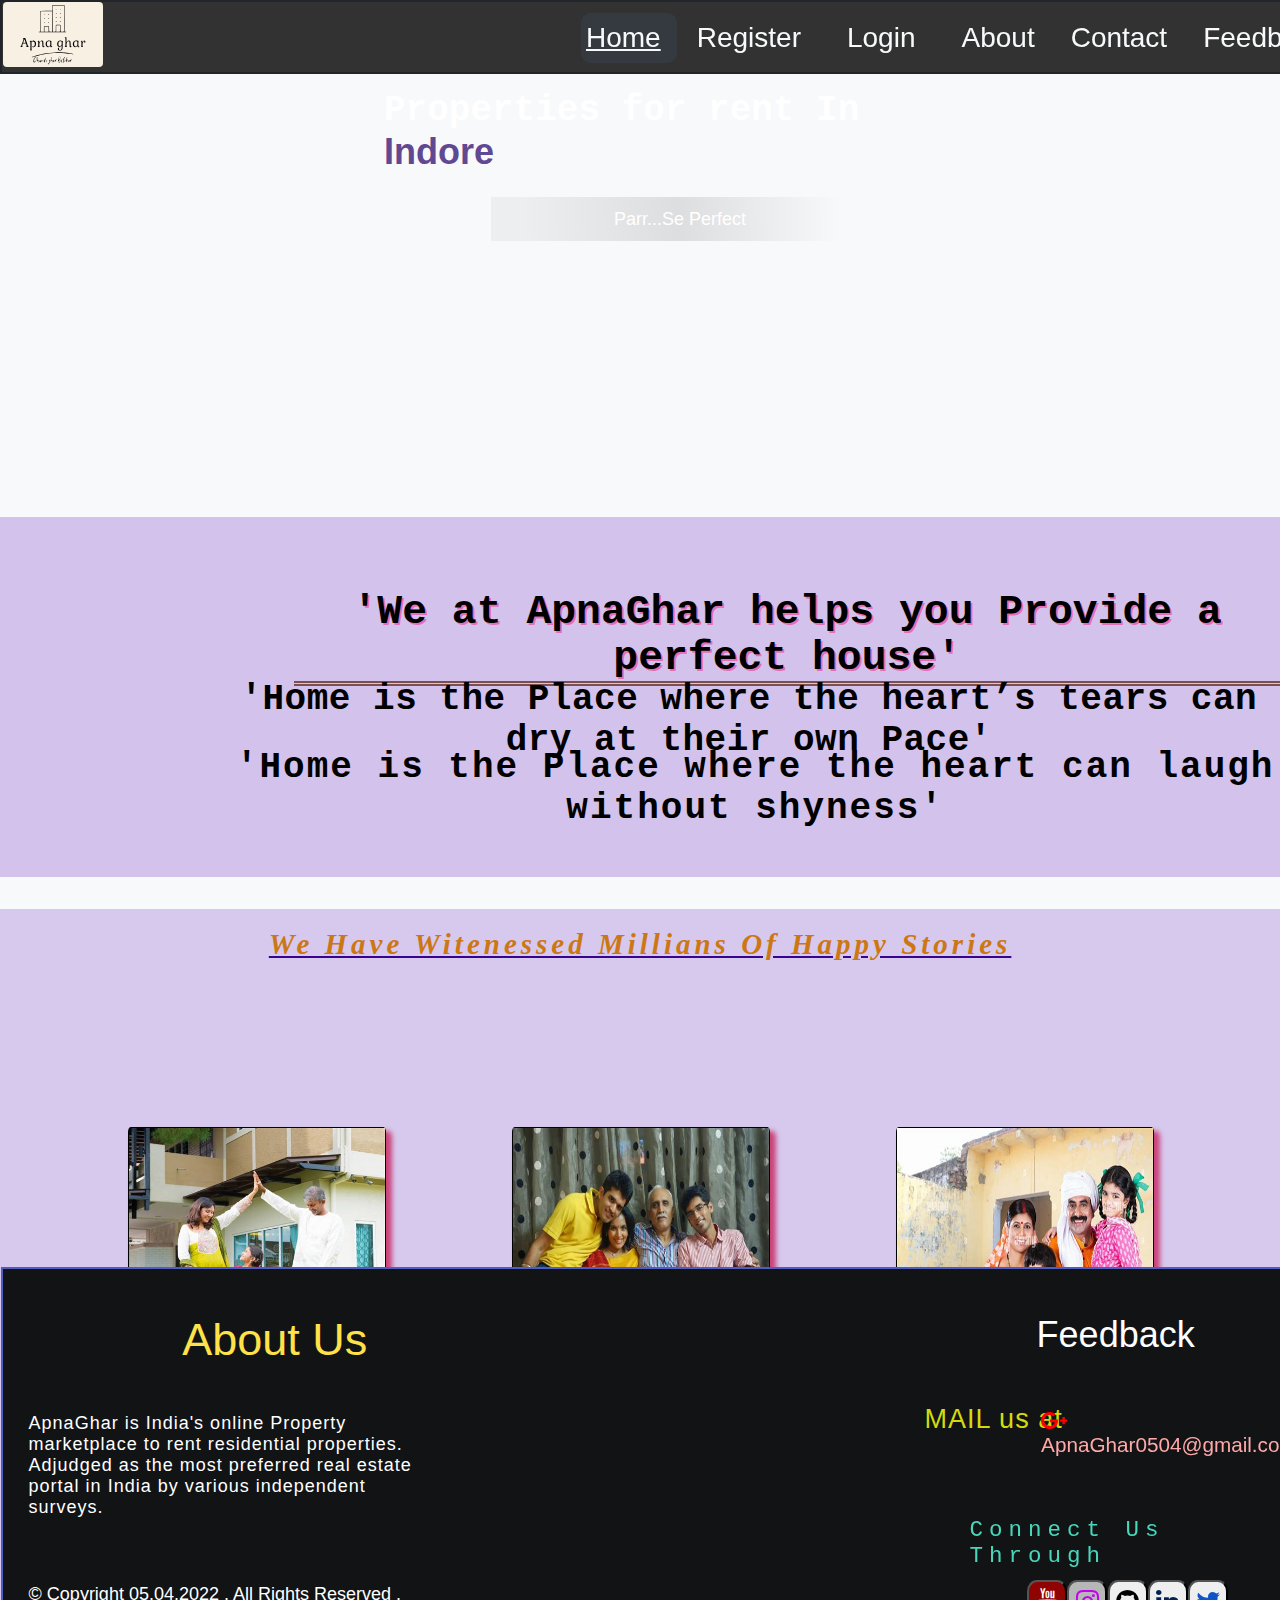
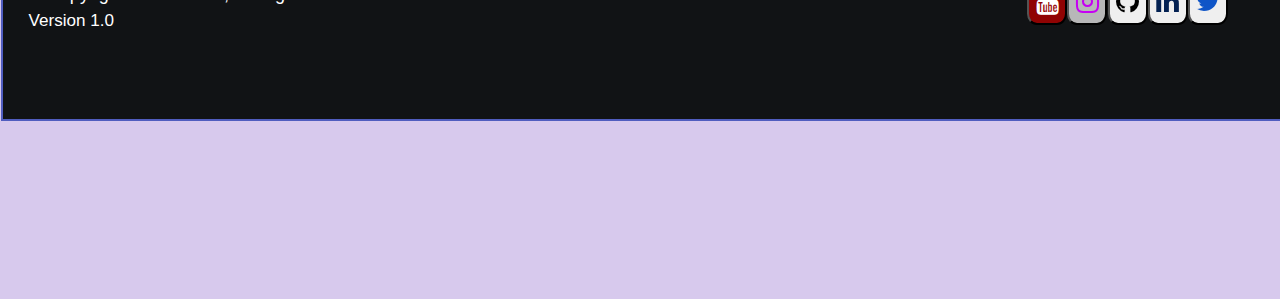
<file: src/main/webapp/index.html>
<!DOCTYPE html>
<html lang="en">

<head>
    <meta charset="UTF-8">
    <meta http-equiv="X-UA-Compatible" content="IE=edge">
    <meta name="viewport" content="width=device-width, initial-scale=1.0">
    <title>Start</title>
    <link rel="stylesheet" href="https://cdnjs.cloudflare.com/ajax/libs/font-awesome/4.7.0/css/font-awesome.min.css">
	
<link rel="shortcut icon" href="/assets/images/old logo.svg">
<style>
* {
  margin: 0;
  padding: 0;
  font-family: Verdana, Geneva, Tahoma, sans-serif;
}

body {
  background: url("https://c.housingcdn.com/demand/s/common/assets/rentCover.7266199e.jpg");
  display: flex;
  height: 100%;
  background-size: cover;
  background-repeat: no-repeat;
  background-color: #f8f9fa;
}

.header {
  position: fixed;
  width: 100%;
  height: 70px;
  background-color: rgba(0, 0, 0, 0.8);
  border: 2px solid #212529;
}

.header .header-nav {
  height: 65px;
  width: 100%;
  display: flex;
}

.header-nav .hrmlogo {
  margin-left: 1px;
  width: 100px;
  height: 65px;
  background-color:#F8F0E3;
  border-radius:4px;
}

.header-nav .hrmlogo:hover {
  background-color: #343a40;
  border-radius: 4px;
  box-shadow: 1px 1px 1px 1px #212529;
}

.nav-items {
  width: 60%;
  margin-left: 35%;
  align-items: center;
  justify-content: space-between;
  padding-right: 5px;
  padding-left: 0px;
  align-content: center;
}

.nav-items ul {
  overflow: hidden;
  display: flex;
  list-style-type: none;
  justify-content: space-between;
  align-items: center;
  padding: 7px 2px 0px 5px;
  font-size: 28px;
}

a.nav-links,
.dropdown span {
  color: #f8f9fa;
  padding: 0px 5px, 10px, 15px;
  margin: 2px;
  text-decoration: none;
}

a.nav-links.active {
  text-decoration: underline;
  margin-left: 25px;
  padding-top: 9px;
  padding-bottom: 9px;
  border-radius: 10px;
  padding-left: 5px;
  background-color: #343a40;
  color: #f8f9fa;
}

.nav-links:not(.active):hover,
.dropdown span:hover {
  color: #adb5bd;
}

.dropdown {
  padding-right: 10px;
}

.nav-links,
.dropbtn {
  display: inline-block;
  color: #f8f9fa;
  text-align: center;
  padding: 10px 16px;
  text-decoration: none;
}

li a:hover,
.dropdown:hover .dropbtn {
  color: #343a40;
}

.nav-links .dropdown {
  display: inline-block;
}

.dropdown-content {
  display: none;
  position: absolute;
  margin-right: 15px;
  min-width: 150px;
  box-shadow: 0px 8px 16px 5px rgba(0, 0, 0, 0.2);
  z-index: 1;
  border-radius: 5px;
}

.dropdown-content {
  display: none;
  position: absolute;
  margin-right: 15px;
  min-width: 150px;
  box-shadow: 0px 8px 16px 5px rgba(0, 0, 0, 0.2);
  z-index: 1;
  border-radius: 5px;
  background-color: #343a40; /* Added background color */
}

.dropdown-content a {
  color: #f8f9fa;
  padding: 12px 16px;
  text-decoration: none;
  display: block;
  text-align: left;
  transition: all 0.2s ease; /* Added transition effect */
}

.dropdown-content a:hover {
  border: 2px solid #f8f9fa; /* Changed border color */
  color: #212529; /* Changed text color */
  background-color: #f8f9fa; /* Added background color */
}

.dropdown:hover .dropdown-content {
  display: block;
}


.tag {
  /* position: relative; */
  width: 37em;
  height: 6em;
  margin-top: 7%;
  margin-left: 30%;
}
.message {
  font-family: monospace;
  font-size: 36px;
  font-weight: 600;
  color: white;
  padding-bottom: 10px;
}
.tag span {
  font-weight: 700;
  color: rgb(97, 72, 147);
  font-family: sans-serif;
}
.quote {
    color:white;
    width: 378px;
    height: 44px;
    margin: 12px auto;
    background-image: linear-gradient(
      89deg,
      rgba(134, 134, 134, 0.095) 8%,
      rgba(0, 0, 0, 0.11) 50%,
      rgba(0, 0, 0, 0) 93%
    );
    text-align: center;
    font-size: 18px;
    font-weight: 500;
    line-height: 44px;
  
}
.search{
    position: absolute;
    width:60.5%;
    justify-content: center;
    align-items: center;
    align-content: center;
    margin-top:16em;
    margin-left:17.7em;
    height: 110px;
    background:rgba(0, 0, 0, 0.527);
    padding: 60px 10px 0px 30px;
}

.cityname{
    margin-top:-1.7em;
    padding-left: 5px;
    font-size: 20px;
    color:rgb(255, 255, 255);
    position: absolute;
}
.city,.locality,.submit{
    width:110px;
    height: 40%;
    border:1px solid black;
    margin-left: 1px;
    text-align: center;
    border: 2px solid rgb(0, 0, 0);

}
.locality{
    width:71%;
    margin-left: -7px;
    margin-top: -4px;
    border: 2px solid rgb(0, 0, 0);
}
.submit {
    width:120px;
    position: absolute;
    background-color: rgb(59, 252, 123);
    margin-left:-01px;
    margin-top: .3px;
    font-size: 20px;
    height:48px;
    border:1px solid black;
}
.submit>button{
  top: 1%;
}
#sicon{
    font-weight:500;
    width:15px;
    padding-right: 10px;
    height: 15px;
}
.sec1{
    width:100%;
    /* position: absolute; */
    margin-top: 32.3em;
    height:640px;
}
.sec1{
    position: absolute;
    left: 0%;
    width: 100%;
    height: 40%;
    background: rgb(210, 194, 236);
    color: black;
    justify-content: center;
  }
  
.p1 {
    text-align: center;
    position: absolute;
    left: 23%;
    top: 20%;
    border-bottom:5px double rgb(124, 78, 78);
    font-size: 4.6vmin;
    color: rgb(0, 0, 0);
    font-family: monospace;
    text-shadow: 2px 2px #ff057170;
    font-weight: 800;

  }
  .p2 {
    position: absolute;
    left: 17%;
    top: 45%;
    font-size: 4vmin;
    font-weight: 700;
    font-family: monospace;
    letter-spacing: .5px;
    text-align: center;

    
  }
  .p3 {
    position: absolute;
    text-align: center;
    left: 18%;
    top: 64%;
    font-size: 4vmin;
    font-weight: 700;
    font-family: monospace;
    letter-spacing: 2px;
  }
.stories{
    position: absolute;
    left:0%;
    left: 0%;
    right: 0%;
    top:101%;
    height: 110%;
    background: rgb(215, 201, 237);
    color: black; 
}
.tagline{
    position: absolute;
    font-size:29px;
    padding-top:19px;
    letter-spacing: 4px;
    text-align: center;
    text-decoration: underline;
    text-decoration-color:rgb(55, 4, 143) ;
    font-family:  Georgia, serif;;
    font-weight: 650;
    left: 21%;
  font-style: italic;
    color: rgb(204, 119, 22);
}
.story1 , .story2 , .story3{
    top:22%;
    position: absolute;
    left: 10%;
    width: 20%;
    border: 2px solid black;
    height: 55%;
    background-color: rgb(229, 234, 203);
    border: 1px solid rgb(0, 0, 0);
    border-radius: 1%;
    box-shadow: 5px 5px 5px 1px rgb(202, 67, 123);
}
.story1{
    left:10%
}
.story2{
    left: 40%;
}
.story3{
    left: 70%;
}
.storyimg{
    width:100%;
    border-bottom: 2px solid rgb(60, 52, 4);
    height:250px;
}
.name{
    font-weight: 900;
    word-spacing: .1cm;
    text-align: center;
    padding:4px 1px 5px 1px;
}
.desc{
    padding: 2px 10px 1px 10px;
}
.footer{
    position: absolute;
    width:100%;
    border:2px solid rgb(80, 93, 191);
    height:50%;
    margin-top: 99%;
    background:rgb(17, 19, 21);
    margin-right: 20px;
    margin-left: 1px;
}

#aboutus{
        position: absolute;
        left: 14%;
        top: 10%;
        color: rgb(255, 225, 73);
        font-family: sans-serif;
        font-size: 5vmin;
}
#AboutMsg {
    position: absolute;
    left: 2%;
    width: 30%;
    top: 32%;
    font-size: 2vmin;
    letter-spacing: 1px;
    color: #ffffff;
  }
  #copyrights {
    position: absolute;
    left: 2%;
    top: 70%;
    font-size: 2vmin;
    color: white;
  }
  
  #version {
    position: absolute;
    left: 2%;
    top: 76%;
    font-size: 1.9vmin;
    color: white;
  }
  
  #feedback {
    position: absolute;
    left: 65%;
    width: 35%;
    height: 100%;
  }
  #FeedbackHead {
    position: absolute;
    left: 45%;
    top: 10%;
    color: white;
    font-family: sans-serif;
    font-size: 4vmin;
  }
  #mailTxt {
    position: absolute;
    left: 20%;
    top: 30%;
    font-size: 3vmin;
    color: #d3da0c;
    letter-spacing: 1px;

  }      
   #gmail{
    position: absolute;
    left:46%;
    top:31%;
    font-size:2.3vmin;
    color:rgb(255, 168, 168);
  }
  .gmail{
    color :red;
  }
   #contact{
   position: absolute;
   left:30%;
   top:55%;
   font-size:2.5vmin;
   font-family:monospace;
   letter-spacing:6px;
   color: rgb(72, 215, 187);
  }
  #yIcon , #iIcon , #lIcon , #gIcon , #tIcon{
     position: absolute; 
     left:40%;
     margin-left: 12em;
     top:69%;
     width:30%;
     height:10%;
  }
  #yIcon{
    left:0%;
  }
  .yout{
     color: #ffffff;
     font-size: 2em;
  }
  #yIcon > button{
    text-align: center;
    height: 45px;
    width: 40px;
     border-radius:25%;
     background-color:#900303;
  }
  #iIcon{
      color: white;
      left:9%;
  }
  #gIcon{
    left:18%;
  }
  #lIcon{
    left:27%;
  }
  #tIcon{
    left:36%;
  }
  .insta{
    text-align: center;
    font-size:2em;
    color: #c600f3;
  }
  #iIcon >button{
    text-align: center;
    height: 45px;
    width: 40px;
     border-radius:25%;
     background-color:#ffffffb2;
  }
  .git, .linkd , .twit{
    text-align: center;
    font-size: 2em;
  }

  #gIcon > button{
        text-align: center;
        height: 45px;
        width: 40px;
        border-radius:25%;
  }
  #tIcon > button{
    text-align: center;
    height: 45px;
    width: 40px;
    color:rgb(15, 85, 199);
    border-radius:25%;
}
#lIcon > button{
    text-align: center;
    height: 45px;
    width: 40px;
    border-radius:25%;
    color:rgb(3, 33, 82);

}
  *:focus{
   outline:none;
  }
  body{
   overflow-x: hidden;
   scroll-behavior:smooth;
  }
  input[type="text"]:hover,
  input[type="submit"]:hover {
    background-color: white; /* Green */
    color: black;
    border: 2px solid black;
  }
  #scrollToTopBtn {
    position: fixed;
    bottom: 20px;
    right: 20px;
    border-radius: 50%;
    display: none;
    padding: 10px;
    font-size: 50px;
    font-weight: bolder;
    width: 80px;
    background-color: #858585;
    color: #000000;
    border: none;
    outline: none;
    cursor: pointer;
    z-index: 9999; /* Make sure the button appears on top of other elements */
  }
  
  #scrollToTopBtn:hover {
    background-color: #14065a;
    color: #ffffff;
  }
</style>
</head>

<body>
    <header class="header">
        <nav class="header-nav">
            <a href="index.html"><img src="assets/images/hrmlogo.svg" alt="ApnaGhar" class="hrmlogo"></a>
            <div class="nav-items">
                <ul>
                    <li><a class="nav-links active" href="#hero">Home</a></li>
                    <li class="dropdown">
                        <a href="javascript:void(0)" class="dropbtn"><span>Register</span></a>
                        <div class="dropdown-content">
                            <a href="userRegister.html">Customer</a>
                            <a href="adminRegister.html">Admin</a>
                        </div>
                    </li>
                    <li class="dropdown">
                        <a href="javascript:void(0)" class="dropbtn"><span>Login</span></a>
                        <div class="dropdown-content">
                            <a href="customerLogin.html">Customer</a>
                            <a href="adminLogin.html">Admin</a>
                        </div>
                    </li>
                    <li><a class="nav-links" href="#about">About</a></li>
                    <li><a class="nav-links" href="#contact">Contact</a></li>
                    <li><a class="nav-links" href="#feedback">Feedback</a></li>
                </ul>
            </div>
        </nav>
    </header>
    <div class="tag">
        <p class="message">Properties for rent In <span>Indore</span></p>
        <p class="quote"> Parr...Se Perfect</p>
    </div>
    </div>

    <section class="sec1">
        <div class="quotes1">
            <p class="p1">'We at ApnaGhar helps you Provide a perfect house'</p>
            <p class="p2">'Home is the Place where the heart’s tears can dry at their own Pace'</p>
            <p class="p3">'Home is the Place where the heart can laugh without shyness'</p>
        </div>
    </section>
    <section class="stories">
        <p class="tagline">
                We Have Witenessed Millians Of Happy Stories
        </p>

        <div class="story1">
            <img src="assets/images/family-1.jpg" alt="Family Pic" class="storyimg">
            <p class="name">Sharma Family</p>
            <p class="desc">"We Were looking for a home,We started searching in Offline as well as online mode. Then we
                come accros <span>APNAGHAR.COM</span>,They helped us choosing our home which is perpect for our family"</p>
        </div>
        <div class="story2">
            <img src="assets/images/family-2.jpg" alt="Kushwaha Family Pic" class="storyimg">
            <p class="name">Kushwaha Family</p>
            <p class="desc">We Recently shifted to Indore from Pune, We were having trouble finding a house for ourself we started searching online we went through Many resources but At Last we Found our House from <span>APNAGHAR.COM</span> </p>
        </div>
        <div class="story3">
            <img src="assets/images/family-3.jpg"  alt = "Yadav Family" class="storyimg">
            <p class="name">Yadav Family</p>
            <p class="desc">Lorem ipsum dolor sit amet consectetur adipisicing elit. Adipisci facere fugiat corrupti amet harum mollitia non, animi eaque? Ducimus, iste, voluptates ullam rem accusantium repudiandae officiis saepe odit .</p>
        </div>
    </section>
    <button onclick="scrollToTop()" id="scrollToTopBtn">&#8593</button>

    <footer class="footer">
        <div class="divider">
           <div id="about">
            <p id="aboutus">About Us</p>
            <p id="AboutMsg">ApnaGhar is India's online Property marketplace to rent residential properties. Adjudged as the most preferred real estate portal in India by
                various independent surveys.</p>
             <p id="copyrights">&copy; Copyright 05.04.2022 , All Rights Reserved .</p>
             <p id="version">Version 1.0</p>
           </div>
           <div id="feedback">
            <p id="FeedbackHead">Feedback</p>
            <p id="mailTxt">MAIL us at</p>
            <p id="gmail">
               <span><i class="fa fa-google-plus gmail"></i></span><span> ApnaGhar0504@gmail.com</span>
            </p>
            <p id="contact">Connect Us Through</p>
            <p></p>
            <p id="yIcon"><button onclick="window.location.href='https://www.youtube.com/channel/UCAyLY9OzOOPMd1_Mm9gayOg'"><i class="fa fa-youtube yout" ></i></button></p>
            <p id="iIcon"><button onclick="window.location.href='https://www.instagram.com/instagram/'"><i
                     class="fa fa-instagram insta"></i> </button></p>
            <p id="lIcon"><button onclick="window.location.href='https://linkedin.com/in/mohit-pathak-883178194'"><i class="fa fa-linkedin linkd"></i></button></p>
            <p id="gIcon"><button onclick="window.location.href='https://github.com/mohitpathak382'"><i class="fa fa-github git"></i></button></p>
            <p id="tIcon"><button onclick="window.location.href='https://twitter.com/mpathak382'"><i class="fa fa-twitter twit"></i></button></p>
         </div>
      </div>
        </div>
    </footer>

<script type="text/javascript">
window.onscroll = function() {scrollFunction()};

function scrollFunction() {
  if (document.body.scrollTop > 20 || document.documentElement.scrollTop > 20) {
    document.getElementById("scrollToTopBtn").style.display = "block";
  } else {
    document.getElementById("scrollToTopBtn").style.display = "none";
  }
  
  if ((window.innerHeight + window.scrollY) >= document.body.offsetHeight) {
    document.getElementById("scrollToTopBtn").style.display = "block";
  }
}

function scrollToTop() {
  document.body.scrollTop = 0;
  document.documentElement.scrollTop = 0;
}
    var Tawk_API=Tawk_API||{}, Tawk_LoadStart=new Date();
    (function(){
    var s1=document.createElement("script"),s0=document.getElementsByTagName("script")[0];
    s1.async=true;
    s1.src='https://embed.tawk.to/631a4d6054f06e12d893953c/1gcfbshqu';
    s1.charset='UTF-8';
    s1.setAttribute('crossorigin','*');
    s0.parentNode.insertBefore(s1,s0);
    })();
    
    </script>
    
</body>

</html>
</file>
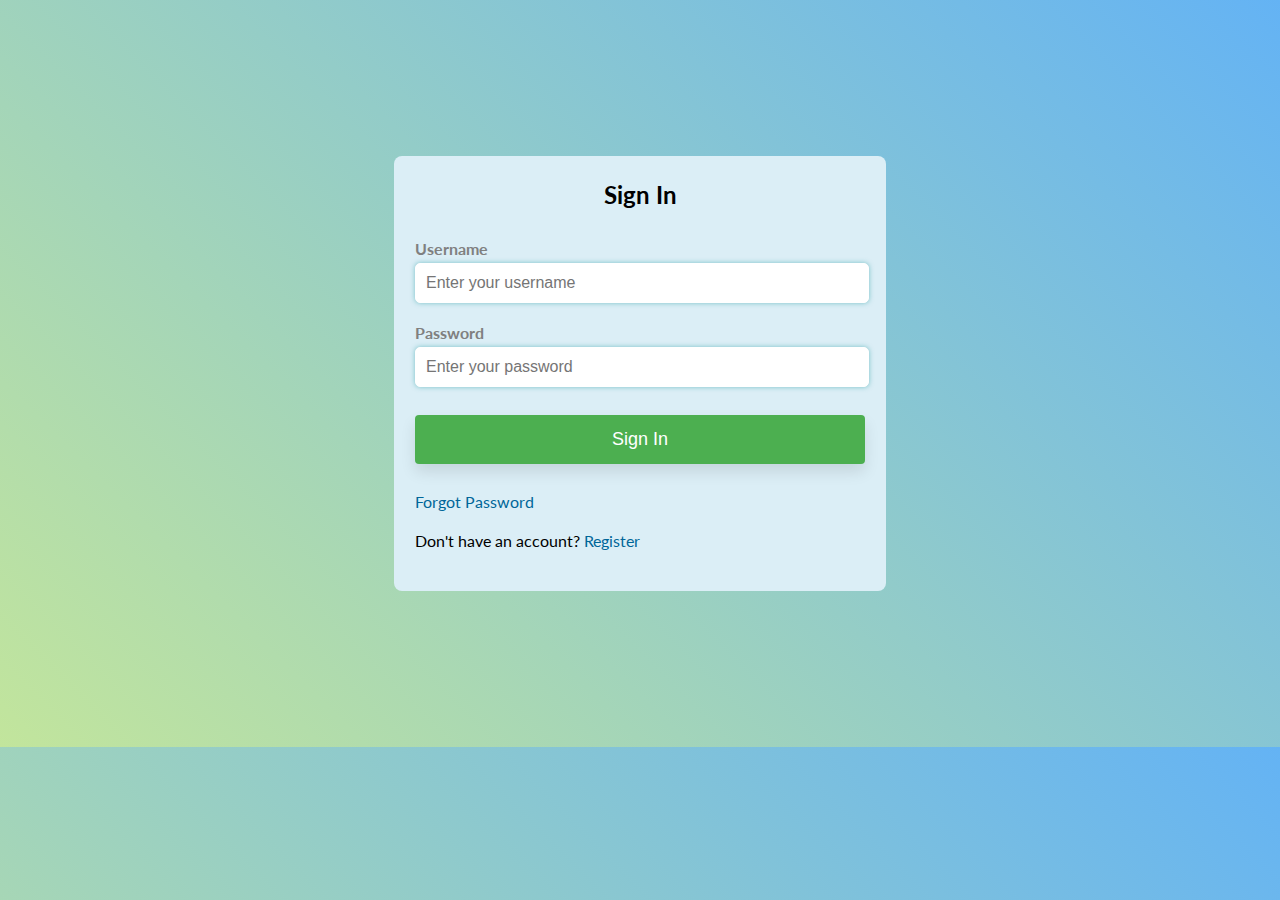
<file: src/main/webapp/adminLogin.html>
<!DOCTYPE html>
<html lang="en">
<head>
	<title>Customer Login Form</title>
	<meta charset="utf-8">
	<meta name="viewport" content="width=device-width, initial-scale=1, shrink-to-fit=no">
	<link href="https://fonts.googleapis.com/css?family=Lato:300,400,700,900&display=swap" rel="stylesheet">
	<link rel="stylesheet" href="https://stackpath.bootstrapcdn.com/font-awesome/4.7.0/css/font-awesome.min.css">
	<link rel="shortcut icon" href="Homepage/images/old logo.svg">
  <style>
  
  body {
    background: linear-gradient(45deg, #c2e59c, #64b3f4);
    margin: 12.2%;
	overflow:hidden;
    font-family: 'Lato', sans-serif;
  }
  
  .container {
  	justify-content:center;
  	align-item:center;
    margin: 10px auto;
    max-width: 450px;
    background-color: #dbeef6;
    padding: 21px;
    padding-top:4px;
    border-radius: 8px ;
  }
  
  h2 {
    text-align: center;
    margin-bottom: 30px;
  }

  .form-group {
    margin-bottom: 20px;
  }
  
  .label {
  	color:grey;
  	font-size:medium;
    display: flex;
    margin-bottom: 5px;
    font-weight: 700;
  }
  
  .form-control {
  width: 96%;
  padding: 10px;
  border: 1px solid white;
  border-radius: 5px;
  font-size: 16px;
  box-shadow: 0px 0px 5px rgba(20, 149, 154, 0.5);
}

  .btn {
  background-color: #4CAF50;
  font-size: large;
  width: 100%;
  color: white;
  padding: 14px 20px;
  margin: 8px 0;
  border: none;
  border-radius: 4px;
  cursor: pointer;
  box-shadow: 0px 8px 15px rgba(0, 0, 0, 0.1);
}

.btn:hover {
  background-color: #3e8e41;
}
  a {
    color: #006699;
    text-decoration: none;
  }
  
  a:hover {
    text-decoration: underline;
  }

  </style>
</head>
<body>
	<div class="container">
		<h2>Sign In</h2>
		<form action="loginAdmin.jsp" method="post" class="form">
			<div class="form-group">
				<label class="label" for="txtUid">Username</label>
				<input type="text" class="form-control" id="txtUid" name="txtUid" placeholder="Enter your username" required>
			</div>
			<div class="form-group">
				<label class="label" for="txtPassword">Password</label>
				<input type="password" class="form-control" id="txtPassword" name="txtPassword" placeholder="Enter your password" required>
			</div>
			<div class="form-group">
				<button type="submit" class="btn">Sign In</button>
			</div>
			<div class="form-group">
				<a href="#">Forgot Password</a>
			</div>
			<div class="form-group">
				<p>Don't have an account? <a href="/userRegister.html">Register</a></p>
			</div>
		</form>
	</div>
</body>
</html>
</file>
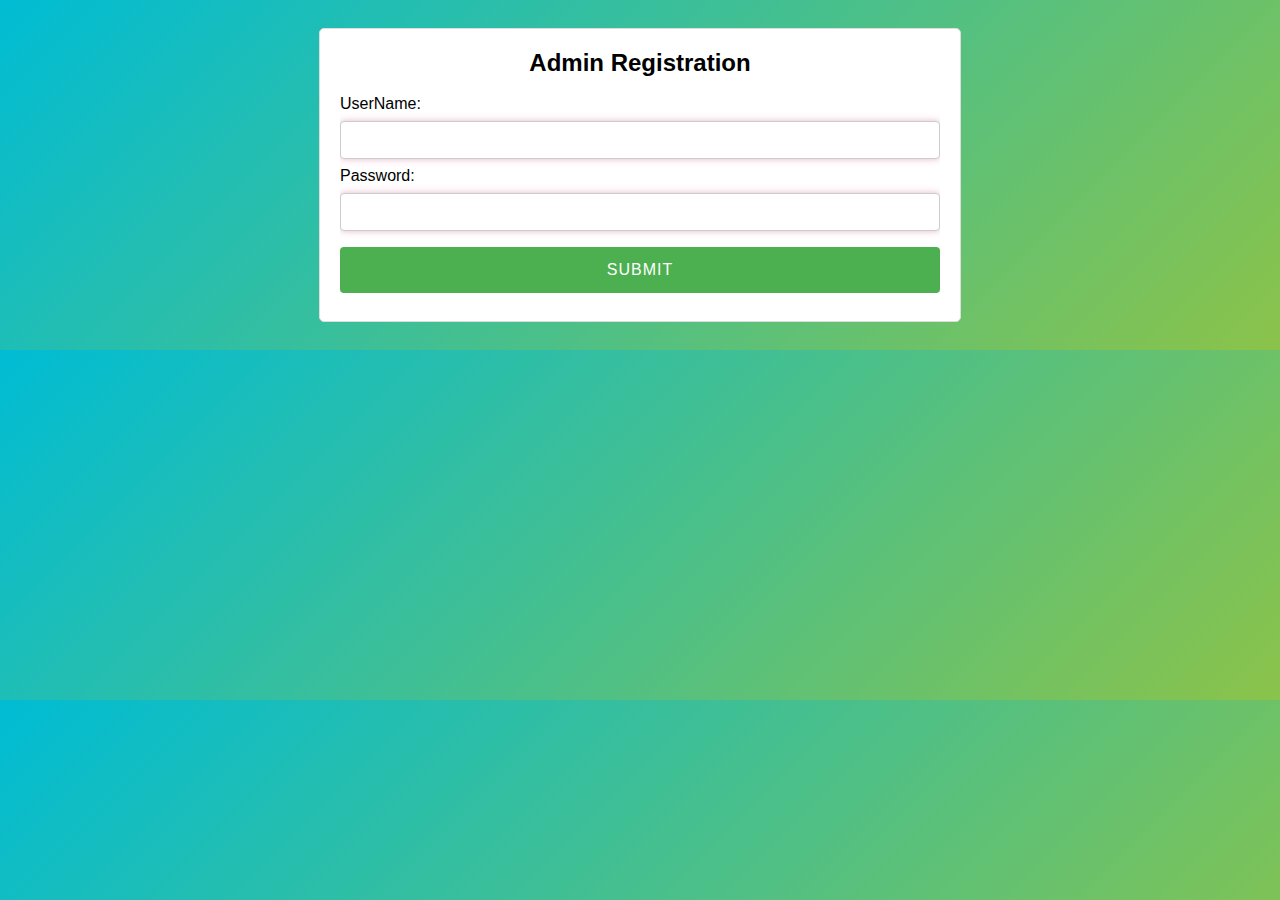
<file: src/main/webapp/adminRegister.html>
<!DOCTYPE html>
<html lang="en">
<head>
    <meta charset="UTF-8">
    <meta http-equiv="X-UA-Compatible" content="IE=edge">
    <meta name="viewport" content="width=device-width, initial-scale=1.0">
    <style >
    
body{

  background: linear-gradient(135deg, #00bcd4, #8bc34a);     
  font-family: 'Montserrat', sans-serif;
}
::-webkit-scrollbar {
    display: none;
  }
*{
  overflow: scroll;
  -ms-overflow-style: none; 
  scrollbar-width: none; 
}

  .form-heading {
    font-size: 24px;
    font-weight: bold;
    text-align: center;
    margin-bottom: 18px;
  }

  .btn {
    background-color: #e31b6d;
    color: #ffffff;
    padding: 10px 20px;
    border: none;
    border-radius: 5px;
    cursor: pointer;
    text-transform: uppercase;
    letter-spacing: 1px;
    font-size: 16px;
    transition: background-color 0.3s ease;
  }

  form {
    	justify-content:center;
  	align-item:center;
    max-width: 600px;
    margin: 20px auto;
    background-color: white;
    border: 1px solid #ddd;
    padding: 0 20px 20px 20px;
    border-radius: 5px;
    
  }
  
  input[type="text"],
  input[type="email"],
  input[type="tel"],
  input[type="number"],
  input[type="password"],textarea{
    width: 100%;
    padding: 12px 20px;
    height:38px;
    margin: 8px 0;
    display: inline-block;
    border: 1px solid #ccc;
    border-radius: 4px;
    box-sizing: border-box;
    background-color: #ffffff;
    box-shadow: 0 0 5px rgba(0, 0, 0, 0.1), 0 0 10px rgba(227, 27, 109, 0.2);
  }
  textarea {
  overflow:hidden;
  height: 40px;
  width:100%;
  font-size: 16px;
  padding: 10px;
  border: 1px solid #ccc;
  border-radius: 4px;
  box-sizing: border-box;
}
  
  button[type=submit] {
    background-color: #4CAF50;
    color: white;
    padding: 14px 20px;
    margin: 8px 0;
    border: none;
    border-radius: 4px;
    cursor: pointer;
    width: 100%;
  }
  
  button[type=submit]:hover {
    background-color: #45a049;
  }
  .container {
    padding: 16px;
  }
  span.error {
    color: red;
  }
  
    </style>
    <title>Admin Registration Page</title>
</head>
<body>
    <form action="registerAdmin.jsp" method="post">
      <div class="form-group">
        <h2 class="form-heading">Admin Registration</h2>
      </div>
    
      <div class="form-group">
        <label for="email">UserName:</label>
        <input
          type="email"
          class="form-control"
          id="email"
          name="email"
          required
        />
      </div>
      
      <div class="form-group">
        <label for="password">Password:</label>
        <input
          type="password"
          class="form-control"
          id="password"
          name="password"
          required
        />
      </div>
      <button type="submit" class="btn btn-primary">Submit</button>
    </form>
    <script>
      var email = document.getElementById("email").value;
      submit.onclick = validateEmail(email);
      submit.onclick = validatePassword;
      password.onchange = validatePassword;
      confirm_password.onkeyup = validatePassword;
      submit.onclick = validateEmail(email);

      function validateEmail(emailField) {
        var reg = /^([A-Za-z0-9_\-\.])+\@([A-Za-z0-9_\-\.])+\.([A-Za-z]{2,4})$/;

        if (reg.test(emailField.value) == false && emailField.value != Null) {
          alert("Invalid Email Address");
          return false;
        }
        return true;
      }
    </script>
  </body>
</html>
</file>
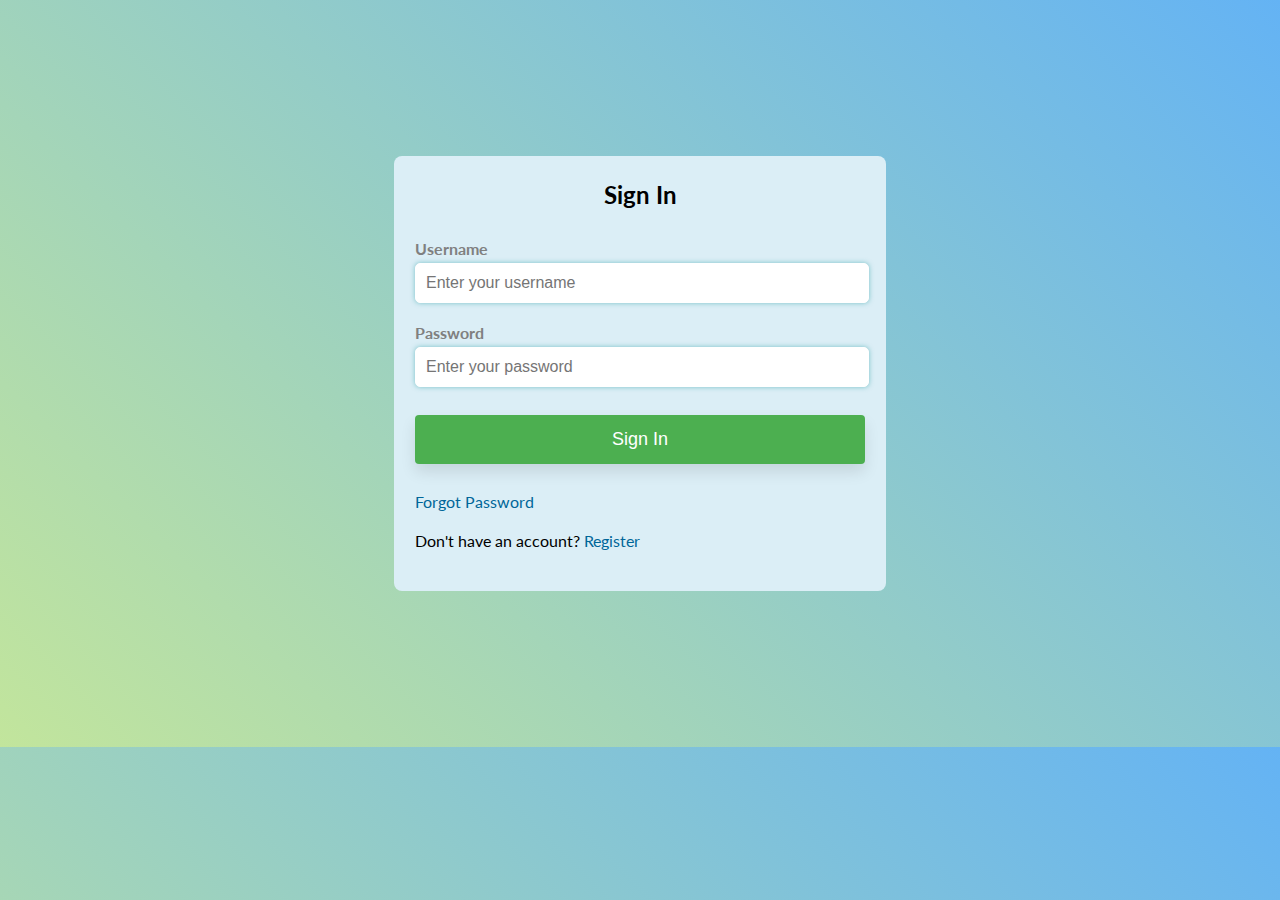
<file: src/main/webapp/customerLogin.html>
<!DOCTYPE html>
<html lang="en">
<head>
	<title>Customer Login Form</title>
	<meta charset="utf-8">
	<meta name="viewport" content="width=device-width, initial-scale=1, shrink-to-fit=no">
	<link href="https://fonts.googleapis.com/css?family=Lato:300,400,700,900&display=swap" rel="stylesheet">
	<link rel="stylesheet" href="https://stackpath.bootstrapcdn.com/font-awesome/4.7.0/css/font-awesome.min.css">
	<link rel="shortcut icon" href="Homepage/images/old logo.svg">
  <style>
  
  body {
    background: linear-gradient(45deg, #c2e59c, #64b3f4);
    margin: 12.2%;
	overflow:hidden;
    font-family: 'Lato', sans-serif;
  }
  
  .container {
  	justify-content:center;
  	align-item:center;
    margin: 10px auto;
    max-width: 450px;
    background-color: #dbeef6;
    padding: 21px;
    padding-top:4px;
    border-radius: 8px ;
  }
  
  h2 {
    text-align: center;
    margin-bottom: 30px;
  }

  .form-group {
    margin-bottom: 20px;
  }
  
  .label {
  	color:grey;
  	font-size:medium;
    display: flex;
    margin-bottom: 5px;
    font-weight: 700;
  }
  
  .form-control {
  width: 96%;
  padding: 10px;
  border: 1px solid white;
  border-radius: 5px;
  font-size: 16px;
  box-shadow: 0px 0px 5px rgba(20, 149, 154, 0.5);
}

  .btn {
  background-color: #4CAF50;
  font-size: large;
  width: 100%;
  color: white;
  padding: 14px 20px;
  margin: 8px 0;
  border: none;
  border-radius: 4px;
  cursor: pointer;
  box-shadow: 0px 8px 15px rgba(0, 0, 0, 0.1);
}

.btn:hover {
  background-color: #3e8e41;
}
  a {
    color: #006699;
    text-decoration: none;
  }
  
  a:hover {
    text-decoration: underline;
  }

  </style>
</head>
<body>
	<div class="container">
		<h2>Sign In</h2>
		<form action="userLogin.jsp" method="post" class="form">
			<div class="form-group">
				<label class="label" for="txtUid">Username</label>
				<input type="text" class="form-control" id="txtUid" name="txtUid" placeholder="Enter your username" required>
			</div>
			<div class="form-group">
				<label class="label" for="txtPassword">Password</label>
				<input type="password" class="form-control" id="txtPassword" name="txtPassword" placeholder="Enter your password" required>
			</div>
			<div class="form-group">
				<button type="submit" class="btn">Sign In</button>
			</div>
			<div class="form-group">
				<a href="#">Forgot Password</a>
			</div>
			<div class="form-group">
				<p>Don't have an account? <a href="/userRegister.html">Register</a></p>
			</div>
		</form>
	</div>
</body>
</html>
</file>
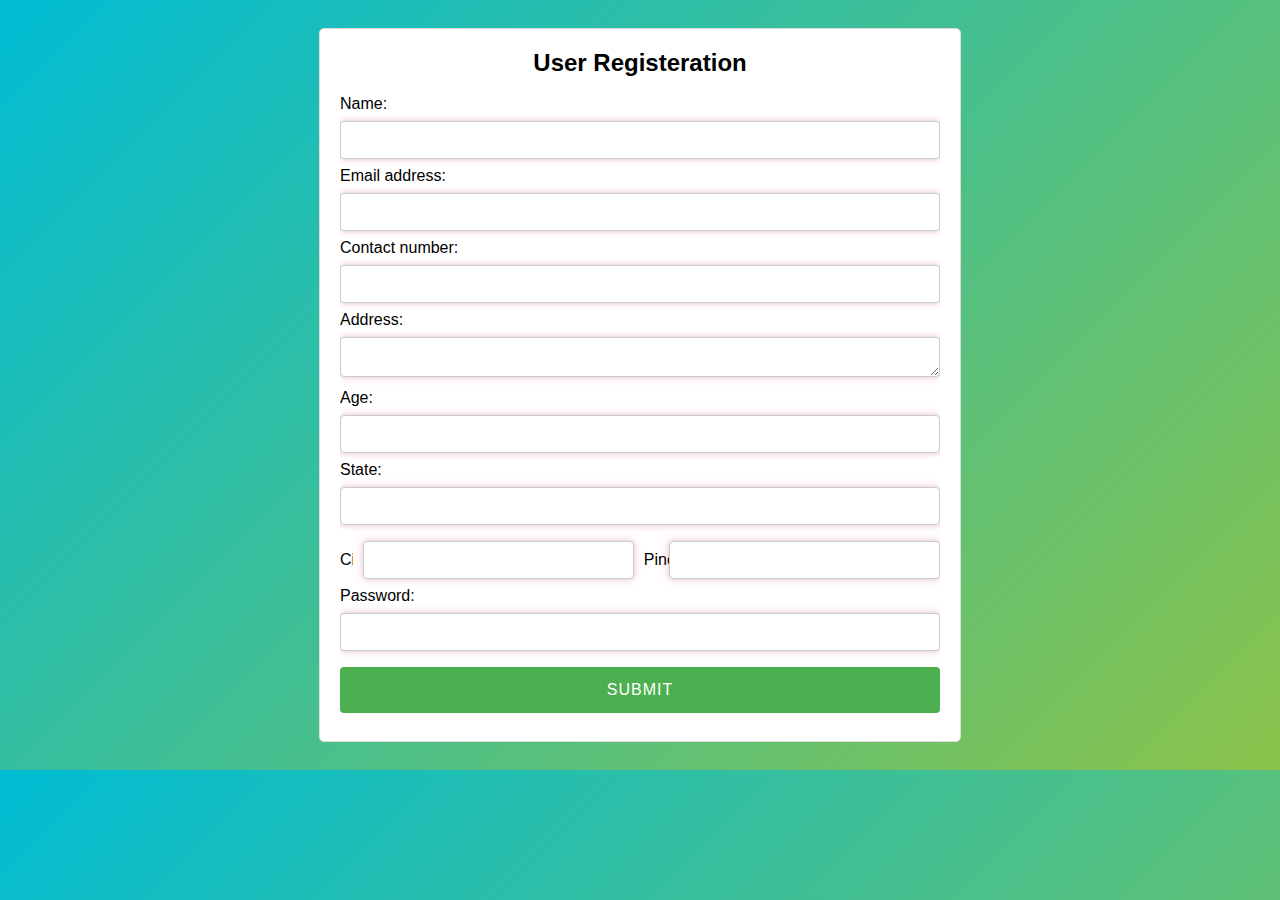
<file: src/main/webapp/userRegister.html>
<!DOCTYPE html>
<html lang="en">
<head>
    <meta charset="UTF-8">
    <meta http-equiv="X-UA-Compatible" content="IE=edge">
    <meta name="viewport" content="width=device-width, initial-scale=1.0">
    <style >
body{

  background: linear-gradient(135deg, #00bcd4, #8bc34a);     
  font-family: 'Montserrat', sans-serif;
}
::-webkit-scrollbar {
    display: none;
  }
*{
  overflow: scroll;
  -ms-overflow-style: none; 
  scrollbar-width: none; 
}

  .form-heading {
    font-size: 24px;
    font-weight: bold;
    text-align: center;
    margin-bottom: 18px;
  }

  .btn {
    background-color: #e31b6d;
    color: #ffffff;
    padding: 10px 20px;
    border: none;
    border-radius: 5px;
    cursor: pointer;
    text-transform: uppercase;
    letter-spacing: 1px;
    font-size: 16px;
    transition: background-color 0.3s ease;
  }

  form {
    	justify-content:center;
  	align-item:center;
    max-width: 600px;
    margin: 20px auto;
    background-color: white;
    border: 1px solid #ddd;
    padding: 0 20px 20px 20px;
    border-radius: 5px;
    
  }
  
  input[type="text"],
  input[type="email"],
  input[type="tel"],
  input[type="number"],
  input[type="password"],textarea{
    width: 100%;
    padding: 12px 20px;
    height:38px;
    margin: 8px 0;
    display: inline-block;
    border: 1px solid #ccc;
    border-radius: 4px;
    box-sizing: border-box;
    background-color: #ffffff;
    box-shadow: 0 0 5px rgba(0, 0, 0, 0.1), 0 0 10px rgba(227, 27, 109, 0.2);
  }
  textarea {
  overflow:hidden;
  height: 40px;
  width:100%;
  font-size: 16px;
  padding: 10px;
  border: 1px solid #ccc;
  border-radius: 4px;
  box-sizing: border-box;
}
  
  button[type=submit] {
    background-color: #4CAF50;
    color: white;
    padding: 14px 20px;
    margin: 8px 0;
    border: none;
    border-radius: 4px;
    cursor: pointer;
    width: 100%;
  }
  
  button[type=submit]:hover {
    background-color: #45a049;
  }
  .container {
    padding: 16px;
  }
  span.error {
    color: red;
  }
  
    </style>
    <title>Document</title>
</head>
<body>
    <form action="customerRegister.jsp" method="post">
      <div class="form-group">
        <h2 class="form-heading">User Registeration</h2>
      </div>
      <div class="form-group">
        <label for="name">Name:</label>
        <input
          type="text"
          class="form-control"
          id="name"
          name="name"
          required
        />
      </div>
      <div class="form-group">
        <label for="email">Email address:</label>
        <input
          type="email"
          class="form-control"
          id="email"
          name="email"
          required
        />
      </div>
      <div class="form-group">
        <label for="contact">Contact number:</label>
        <input
          type="tel"
          class="form-control"
          id="contact"
          name="contact"
          required
        />
      </div>
      <div class="form-group">
        <label for="address">Address:</label>
        <textarea
          class="form-control"
          id="address"
          name="address"
          rows="3"
          required
        ></textarea>
      </div>
      <div class="form-group">
        <label for="age">Age:</label>
        <input
          type="number"
          class="form-control"
          id="age"
          name="age"
          required
        />
      </div>
      <div class="form-group">
        <label for="state">State:</label>
        <input
          type="text"
          class="form-control"
          id="state"
          name="state"
          required
        />
      </div>
      <div class="form-group-1" style="display: flex; align-items: center">
        <label for="city" style="margin-right: 10px">City:</label>
        <input
          type="text"
          class="form-control"
          id="city"
          name="city"
          required
        />
        <label for="pincode" style="margin-left: 10px">Pincode:</label>
        <input
          type="text"
          class="form-control"
          id="pincode"
          name="pincode"
          required
        />
      </div>
      <div class="form-group">
        <label for="password">Password:</label>
        <input
          type="password"
          class="form-control"
          id="password"
          name="password"
          required
        />
      </div>
      <button type="submit" class="btn btn-primary">Submit</button>
    </form>
    <script>
      var email = document.getElementById("email").value;
      submit.onclick = validateEmail(email);
      submit.onclick = validatePassword;
      password.onchange = validatePassword;
      confirm_password.onkeyup = validatePassword;
      submit.onclick = validateEmail(email);

      function validateEmail(emailField) {
        var reg = /^([A-Za-z0-9_\-\.])+\@([A-Za-z0-9_\-\.])+\.([A-Za-z]{2,4})$/;

        if (reg.test(emailField.value) == false && emailField.value != Null) {
          alert("Invalid Email Address");
          return false;
        }
        return true;
      }
    </script>
  </body>
</html>
</file>
